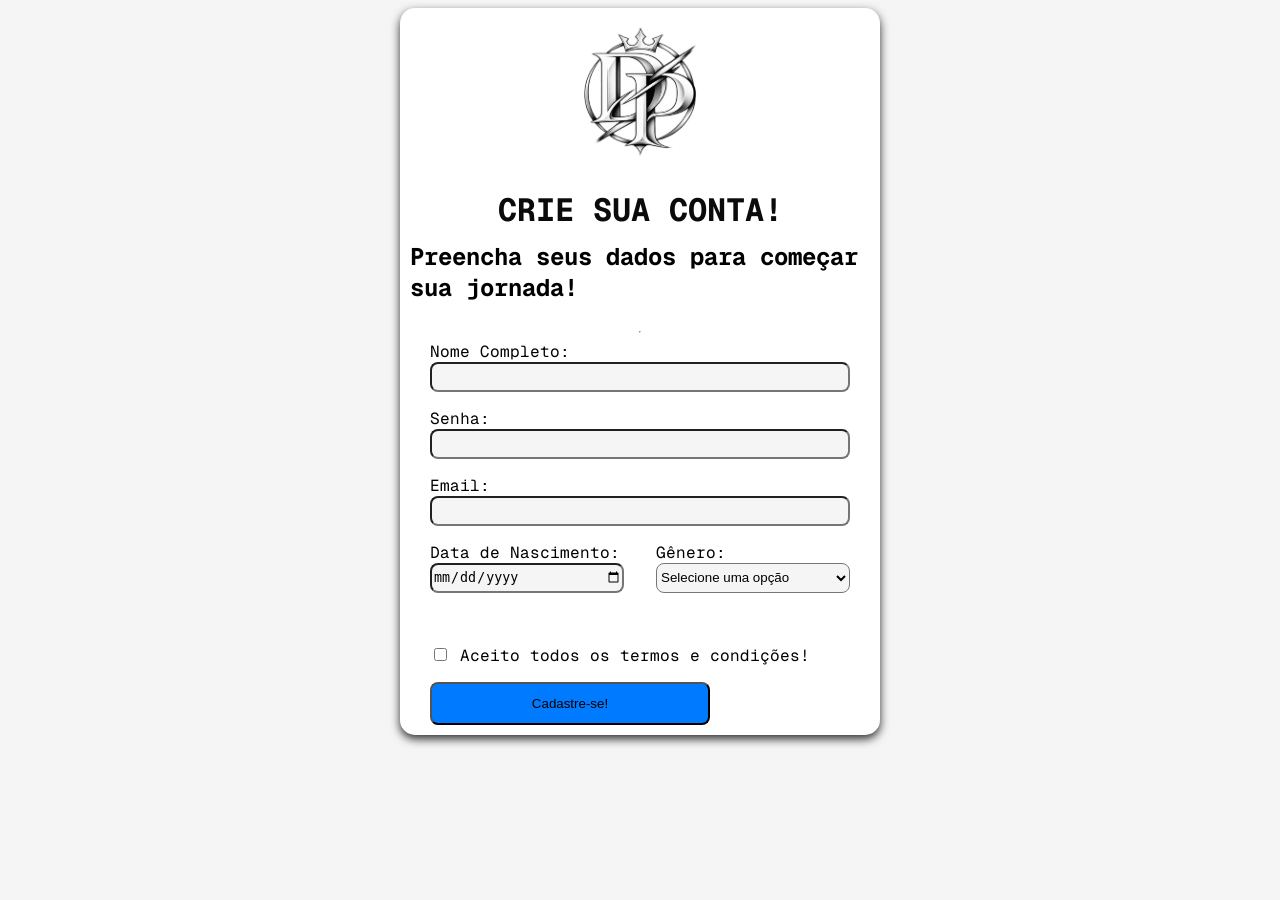
<file: TELA DE CADASTRO/index.html>
<!DOCTYPE html>
<html lang="pt-br">
<head>
    <meta charset="UTF-8">
    <meta name="viewport" content="width=device-width, initial-scale=1.0">
    <title>Cadastre - se!</title>
    <link rel="shortcut icon" href="dp.ico" type="image/x-icon">
    <link rel="stylesheet" href="style.css">
</head>
<body>
    <div class="tudo">
        <img src="dough.png" alt="" class="dough">
        <h1 class="titulo">CRIE SUA CONTA!</h1>


        <h2 class="subtitulo">Preencha seus dados para começar sua jornada!</h2>

        <hr>

        <form action="/Enviar" method="post">

            <label for="nome" class="cadastro" >Nome Completo:</label>
            <br>
            <input type="text" id="nome" name="nome" required class="input2">

            <br>

            <label for="password" class="cadastro">Senha:</label>
            <br>
            <input type="password" id="password" name="password" required class="input2">

            <br>

            <label for="email" class="cadastro">Email:</label>
            <br>
            <input type="email" id="email" name="email" required class="input2">

            <br>

            <div class="meio">
                <div class="meio2">
                 <label for="data" class="cadastro" >Data de Nascimento:</label>
                 <br>
                 <input type="date" id="data" name="data" required class="input2">
                </div>
            
            <br>
           
                <div class="meio2">
                    <label for="gender" >Gênero:</label>
                    <br>
                <select name="gender" id="gender" required class="input2">
                    <option value="" disabled selected>Selecione uma opção</option>
                    <option value="masculino">Masculino</option>
                    <option value="feminino">Feminino</option>
                    <option value="outros">Outros</option>
                    <option value="prefiro-não-dizer">Prefiro não dizer</option>
                </select>
                </div>
            </div>
            <br>

            <input type="checkbox" id="termo" name="termo" >
            <label for="termo">Aceito todos os <a>termos e condições</a>!</label>

            <br>

            <button type="submit" class="botao">Cadastre-se!</button>
        </div>    
    </form>
    </div>
    
</body>
</html>
</file>
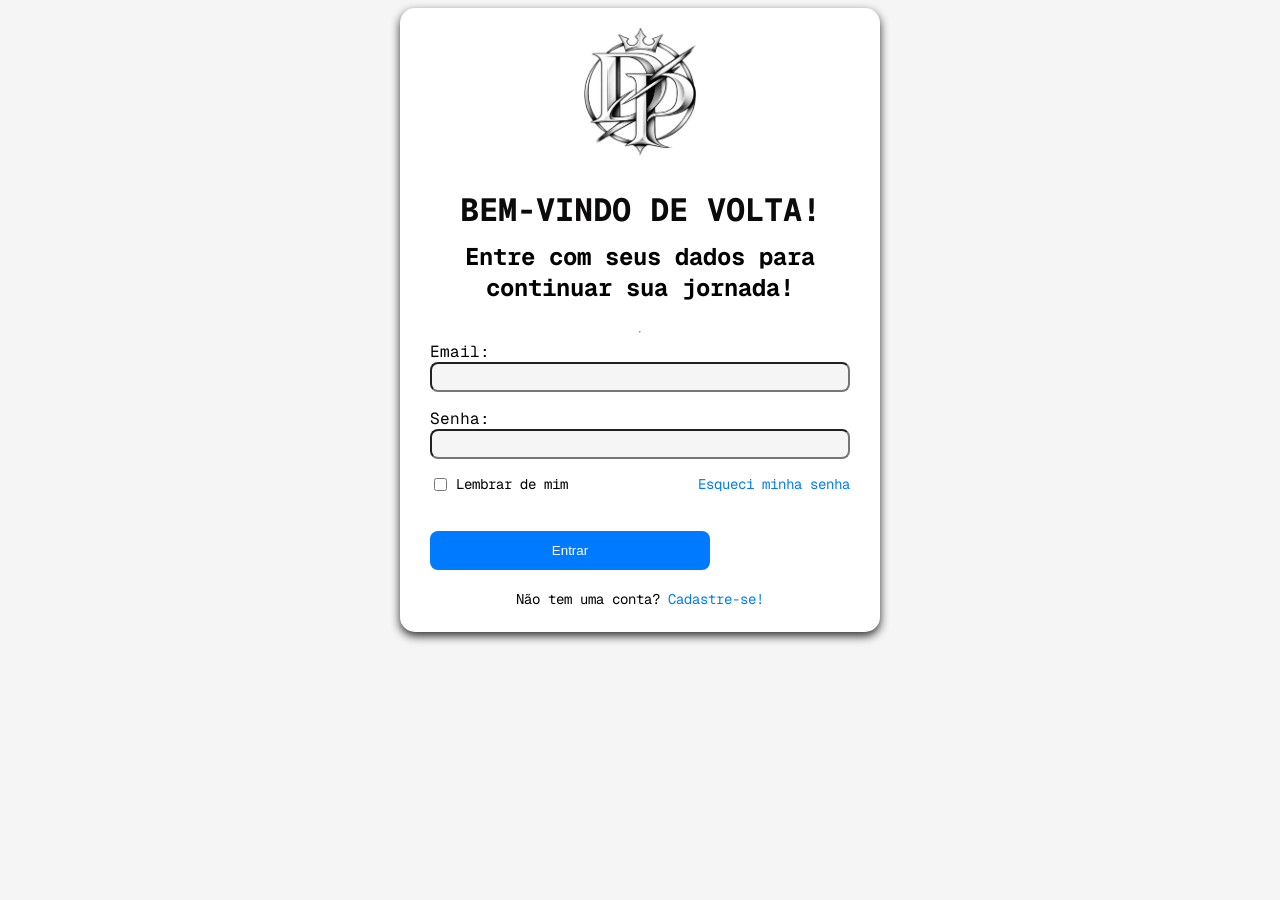
<file: TELA DE LOGIN/index.html>
<!DOCTYPE html>
<html lang="pt-br">
<head>
    <meta charset="UTF-8">
    <meta name="viewport" content="width=device-width, initial-scale=1.0">
    <title>Entrar</title>
    <link rel="shortcut icon" href="dp.ico" type="image/x-icon">
    <link rel="stylesheet" href="style.css">
</head>
<body>
    <div class="tudo">
        <img src="dough.png" alt="" class="dough">
        <h1 class="titulo">BEM-VINDO DE VOLTA!</h1>

        <h2 class="subtitulo">Entre com seus dados para continuar sua jornada!</h2>

        <hr>

        <form action="/Entrar" method="post">

            <label for="email" class="cadastro">Email:</label>
            <br>
            <input type="email" id="email" name="email" required class="input2">

            <br>

            <label for="password" class="cadastro">Senha:</label>
            <br>
            <input type="password" id="password" name="password" required class="input2">

            <br>

            <div class="opcoes">
                <div class="lembrar">
                    <input type="checkbox" id="lembrar" name="lembrar">
                    <label for="lembrar">Lembrar de mim</label>
                </div>
                <a href="#" class="esqueci">Esqueci minha senha</a>
            </div>

            <br>

            <button type="submit" class="botao">Entrar</button>

            <p class="rodape">Não tem uma conta? <a href="#">Cadastre-se!</a></p>

        </form>
    </div>

</body>
</html>
</file>
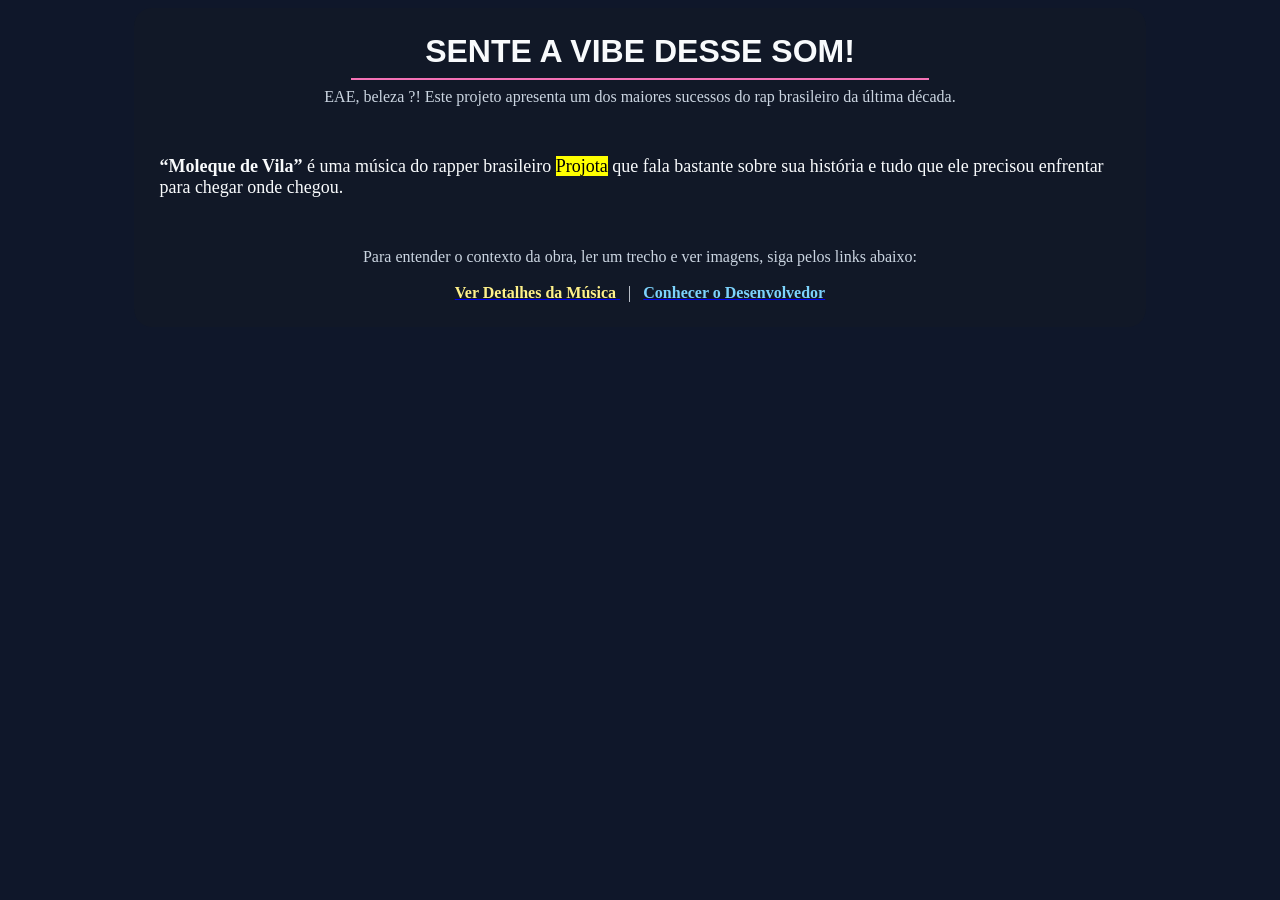
<file: ATVDD HTML/ATVDD HTML2/index.html>
<!doctype html>
<html lang="pt-BR">
  <head>
    <meta charset="UTF-8" />
    <title>Moleque de Vila</title>
    <link rel="shortcut icon" href="imagens/dp.ico" type="image/x-icon">
  </head>
  <body bgcolor="#0f172a" text="#e2e8f0">
    <center>
      <table
        width="80%"
        border="0"
        cellpadding="25"
        cellspacing="0"
        bgcolor="#111827"
        style="border-radius: 18px"
      >
        <tr>
          <td align="center">
            <font face="Arial" size="6" color="#f8fafc"
              ><b>SENTE A VIBE DESSE SOM!</b></font
            >
            <hr color="#f472b6" size="2" width="60%" />
            <font face="Verdana" size="3" color="#cbd5e1">
              EAE, beleza ?! Este projeto apresenta um dos maiores sucessos do rap brasileiro da
              última década.
            </font>
          </td>
        </tr>

        <tr>
          <td>
            <font face="Verdana" size="4" color="#f8fafc">
             <b>“Moleque de Vila”</b> é uma música do rapper brasileiro <mark>Projota</mark> que fala bastante sobre sua história e tudo que ele precisou enfrentar para chegar onde chegou.
            </font>
          </td>
        </tr>

        <tr>
          <td align="center">
            <font face="Verdana" size="3" color="#cbd5e1">
              Para entender o contexto da obra, ler um trecho e ver imagens,
              siga pelos links abaixo:
            </font>
            <br /><br />
            <a href="detalhes.html">
              <font face="Verdana" size="3" color="#fef08a"
                ><b>Ver Detalhes da Música</b></font
              >
            </a>
            &nbsp; | &nbsp;
            <a href="sobre.html">
              <font face="Verdana" size="3" color="#7dd3fc"
                ><b>Conhecer o Desenvolvedor</b></font
              >
            </a>
          </td>
        </tr>
      </table>
    </center>
  </body>
</html>
</file>
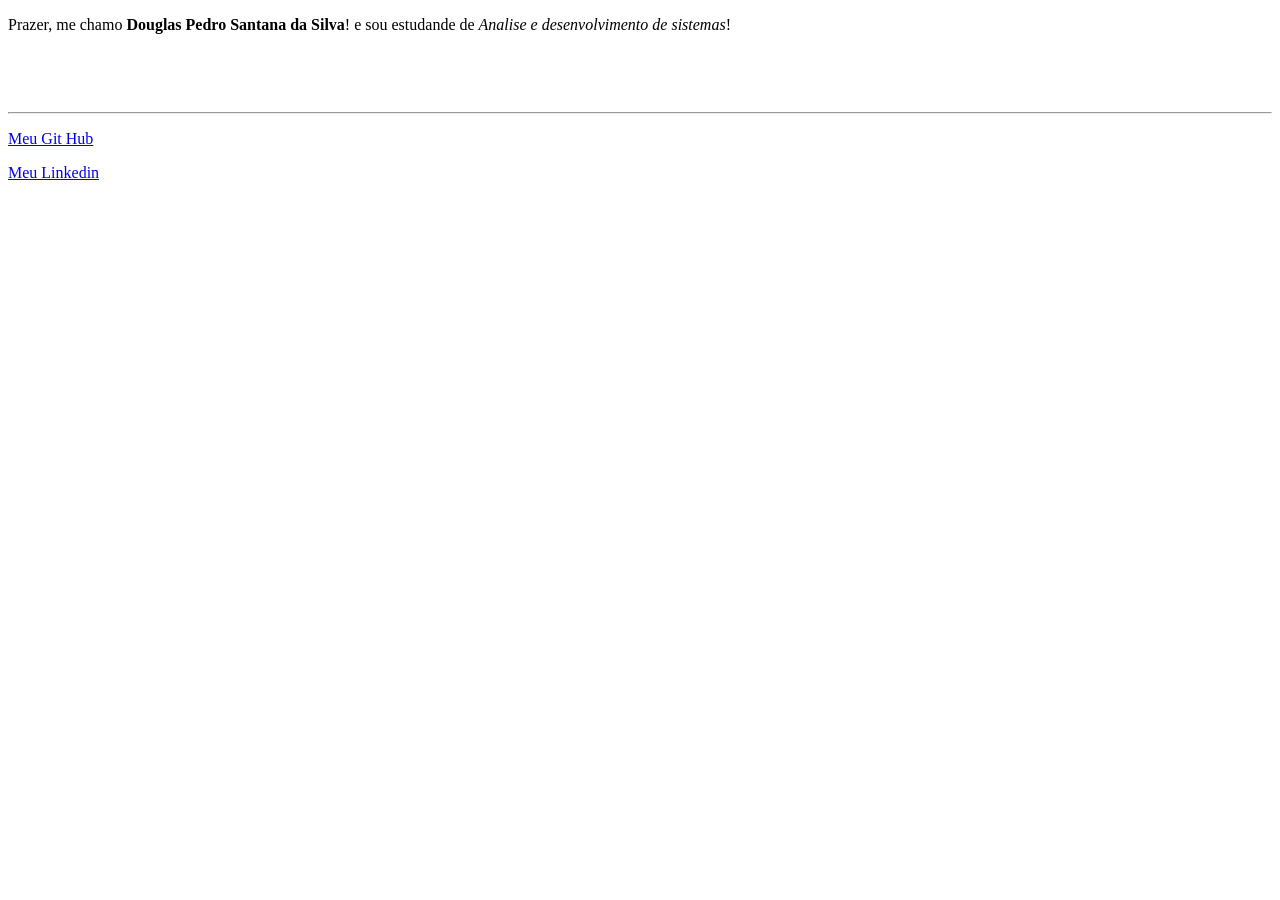
<file: ATVDD HTML/atv1.html>
<!doctype html>
<html lang="pt-br">
  <head>
    <meta charset="UTF-8" />
    <meta name="viewport" content="width=device-width, initial-scale=1.0" />
    <title>Perfil de Desenvolvedor</title>
  </head>
  <body>
    <p>
      Prazer, me chamo <b>Douglas Pedro Santana da Silva</b>! e sou estudande de
      <i>Analise e desenvolvimento de sistemas</i>!
    </p>
    <br />
    <br />
    <br />
    <hr />
    <a href="https://github.com/OPedroDouglas" target="_blank">
      <p>Meu Git Hub</p>
    </a>
    <a
      href="https://www.linkedin.com/in/douglas-santana-97a589183/"
      target="_blank"
    >
      <p>Meu Linkedin</p>
    </a>
  </body>
</html>
</file>
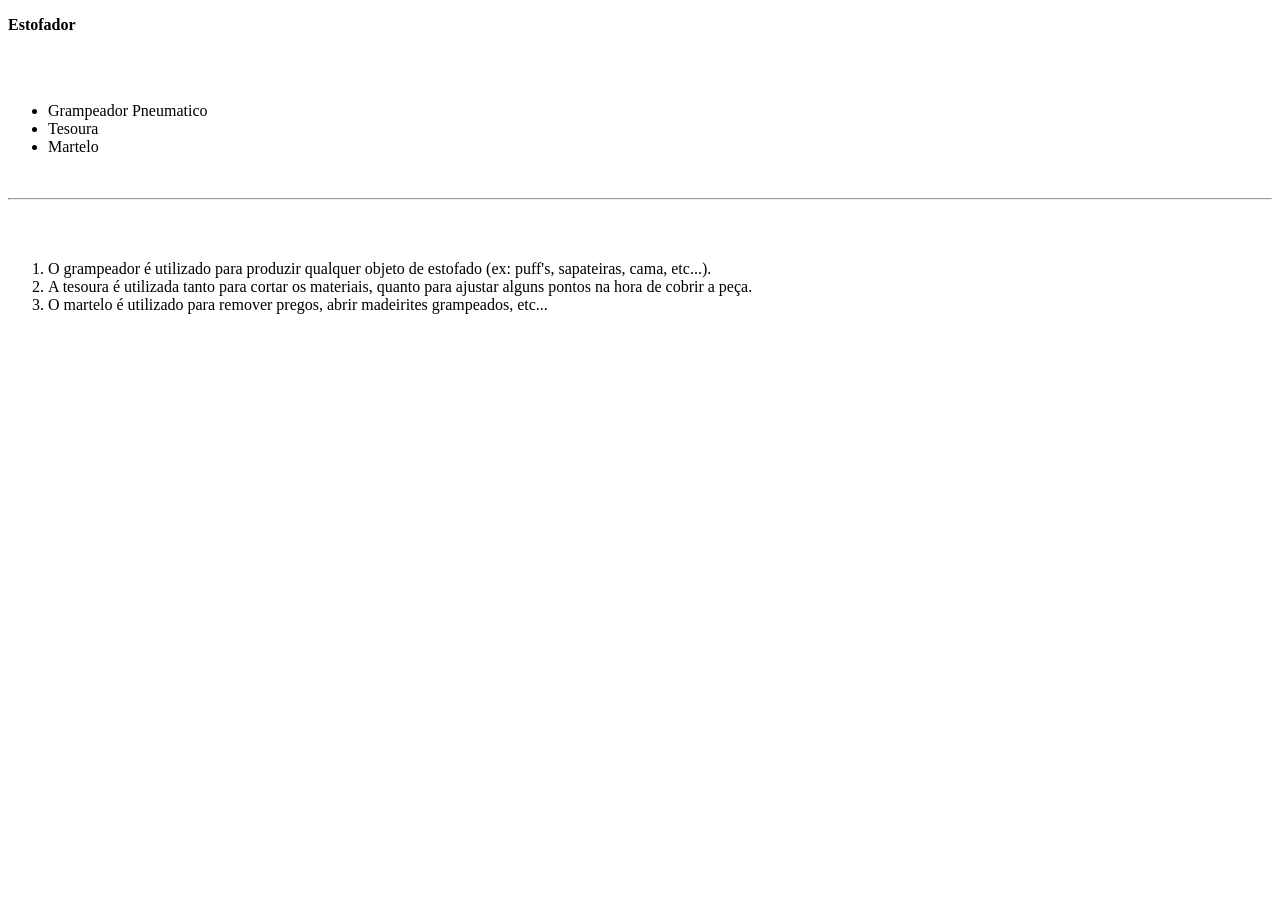
<file: ATVDD HTML/atv2.html>
<!DOCTYPE html>
<html lang="en">
<head>
    <meta charset="UTF-8">
    <meta name="viewport" content="width=device-width, initial-scale=1.0">
    <title>Estofados</title>
</head>
<body>

    <p><b>Estofador</b></p>
    
    <br><br>

    <ul>
        <li>Grampeador Pneumatico</li>
        <li>Tesoura</li>
        <li>Martelo</li>
    </ul>
    
    <br>
    <hr>
    <br>
    <br>

    <ol>
        <li>O grampeador é utilizado para produzir qualquer objeto de estofado (ex: puff's, sapateiras, cama, etc...).</li>
        <li>A tesoura é utilizada tanto para cortar os materiais, quanto para ajustar alguns pontos na hora de cobrir a peça.</li>
        <li>O martelo é utilizado para remover pregos, abrir madeirites grampeados, etc...</li>

    </ol>

    
</body>
</html>
</file>
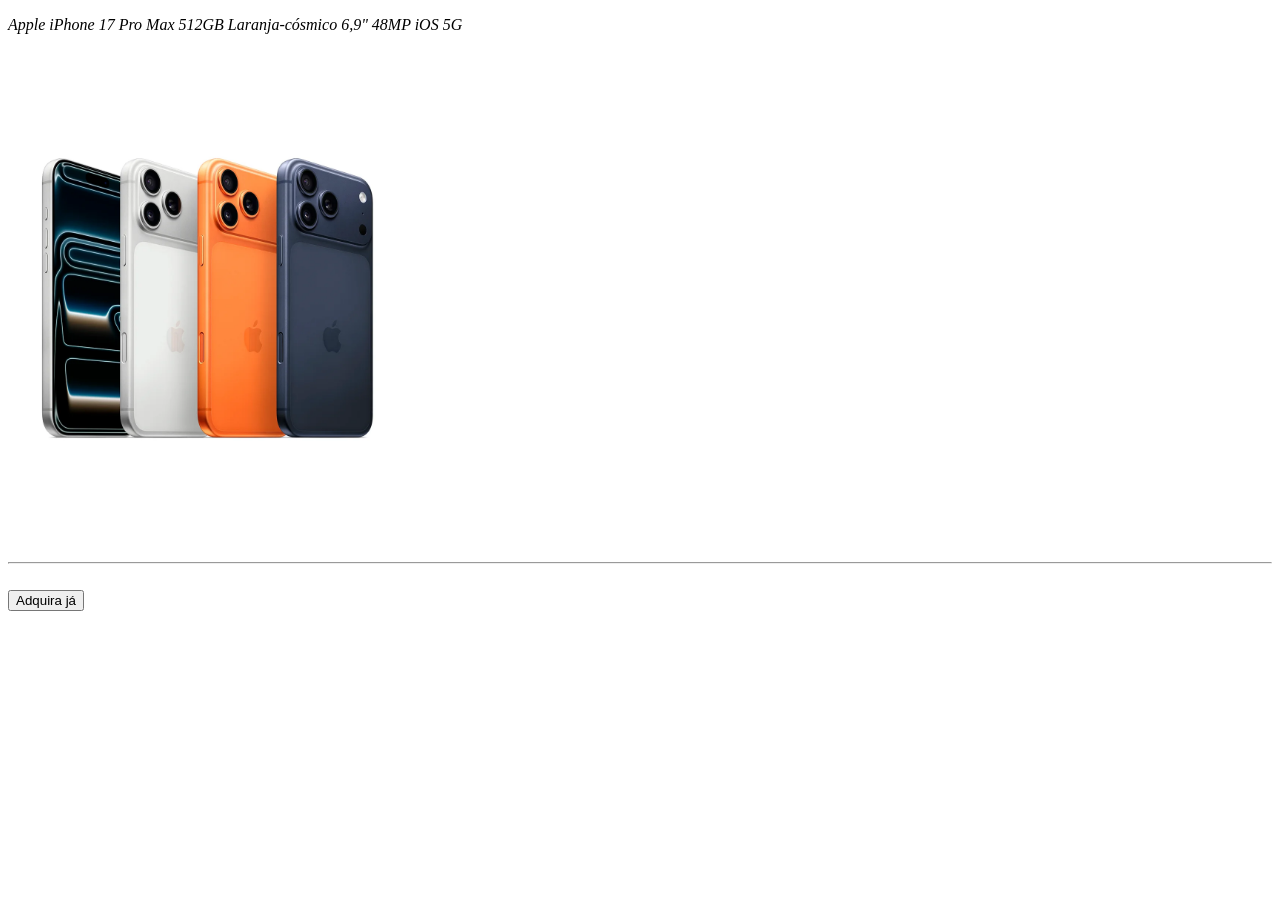
<file: ATVDD HTML/atv3.html>
<!DOCTYPE html>
<html lang="pt-br">
<head>
    <meta charset="UTF-8">
    <meta name="viewport" content="width=device-width, initial-scale=1.0">
    <title>Iphone 17 Pro Max</title>
</head>
<body>

    <p><i>Apple iPhone 17 Pro Max 512GB Laranja-cósmico 6,9" 48MP iOS 5G </i></p>
    <img src="iphone17pm.webp" width="400" alt="imagem meramente ilustrativa">
<br>
<hr>
<br>

    <button>
        Adquira já
    </button>

</body>
</html>
</file>
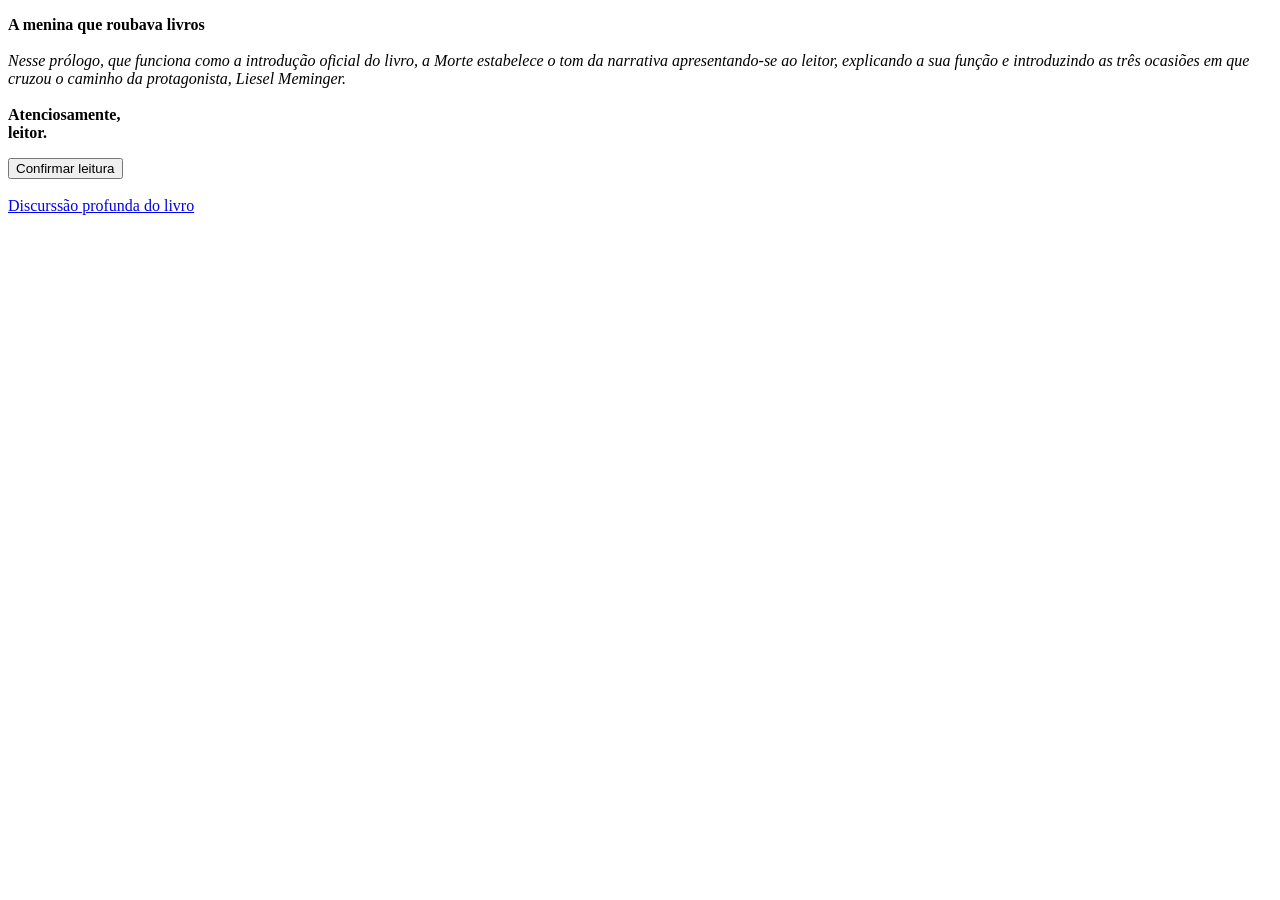
<file: ATVDD HTML/atv4.html>
<!DOCTYPE html>
<html lang="pt-br">
<head>
    <meta charset="UTF-8">
    <meta name="viewport" content="width=device-width, initial-scale=1.0">
    <title>A menina que roubava livros!</title>
</head>
<body>
    <p>
        <b>A menina que roubava livros</b><br><br>


        <i>
            Nesse prólogo, que funciona como a introdução oficial do livro, a Morte estabelece o tom da narrativa apresentando-se ao leitor, explicando a sua função e introduzindo as três ocasiões em que cruzou o caminho da protagonista, Liesel Meminger. <br><br>
        </i>
        <b>
            Atenciosamente,<br>leitor.
        </b>
    
    </p>
    <button>
        Confirmar leitura
    </button>
    <br><br>
    <a href="https://servicos.univel.br/institucional/imprensa/noticias/menina-que-roubava-livros"> Discurssão profunda do livro</a>


</body>
</html>
</file>
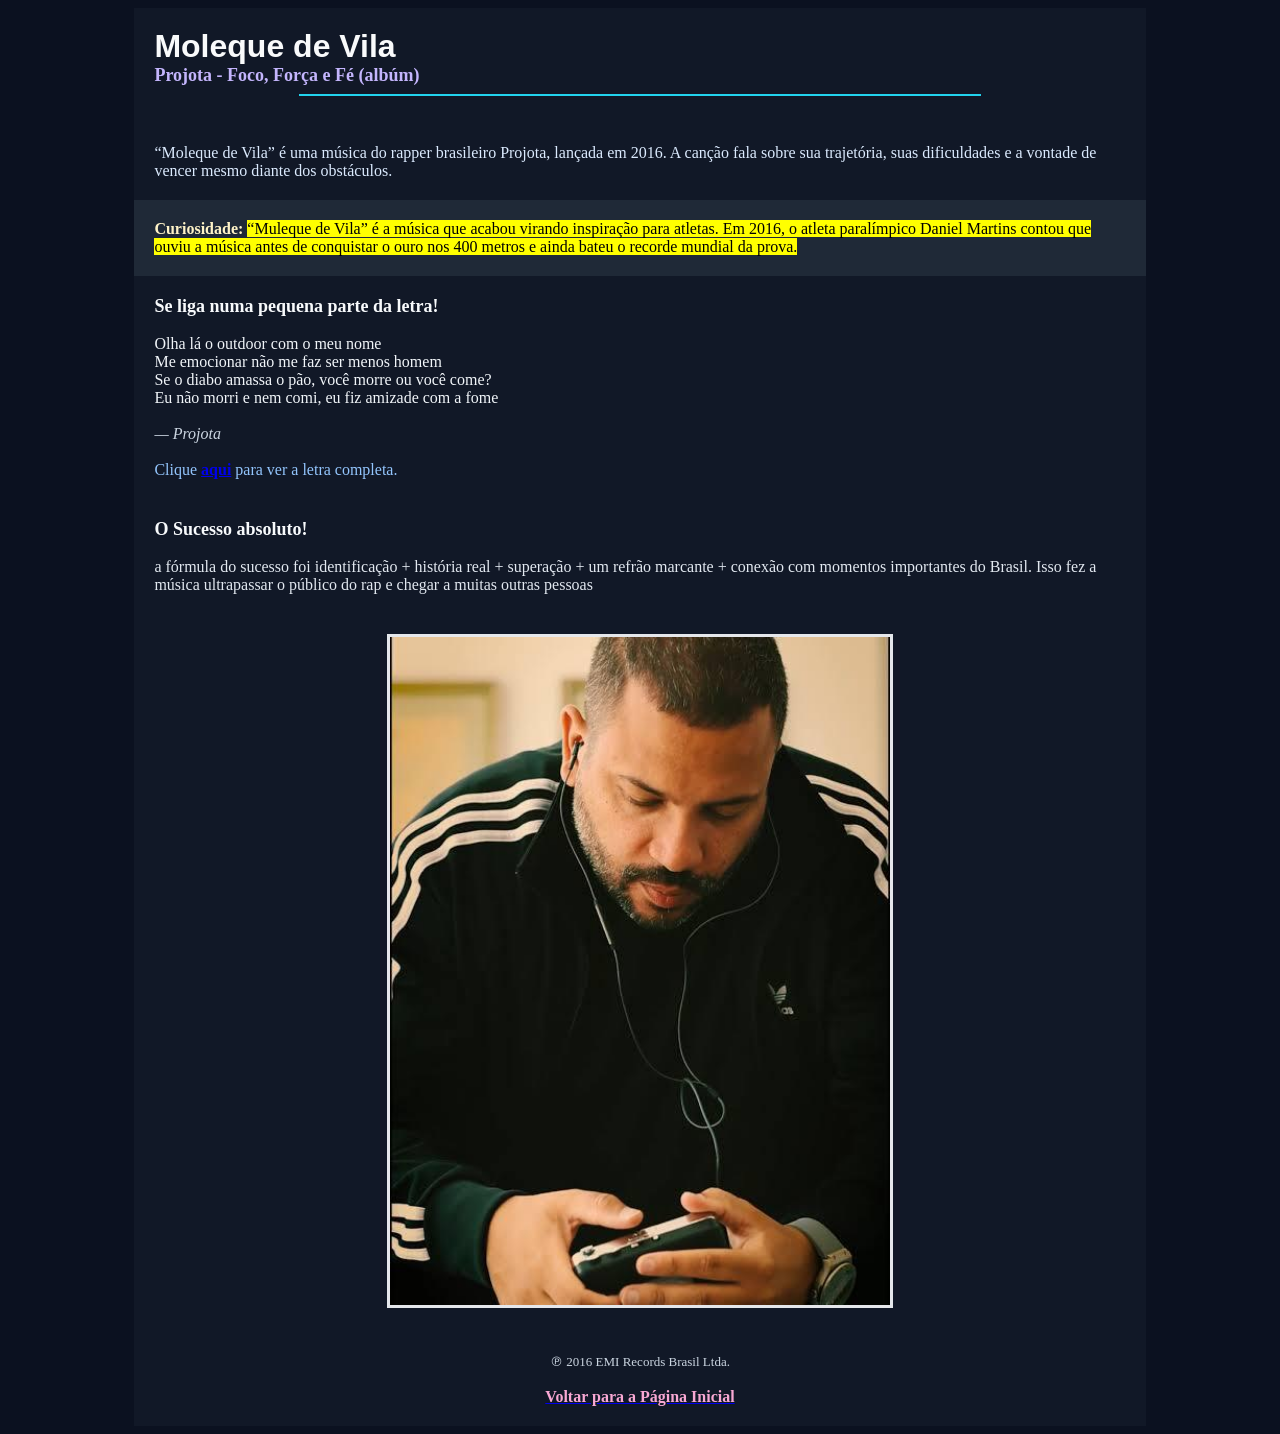
<file: ATVDD HTML/ATVDD HTML2/detalhes.html>
<!doctype html>
<html lang="pt-BR">
  <head>
    <meta charset="UTF-8" />
    <title>Falando do Projota</title>
    <link rel="shortcut icon" href="imagens/dp.ico" type="image/x-icon">
  </head>
  <body bgcolor="#0b1120" text="#e5e7eb">
    <center>
      <table width="80%" border="0" cellpadding="20" cellspacing="0" bgcolor="#111827">
        <tr>
          <td>
            <font face="Arial" size="6" color="#f9fafb"><b>Moleque de Vila</b></font>
            <br />
            <font face="Verdana" size="4" color="#c4b5fd"><b>Projota - Foco, Força e Fé (albúm)</b></font>
            <hr color="#22d3ee" size="2" width="70%" />
          </td>
        </tr>

        <tr>
          <td>
            <font face="Verdana" size="3" color="#dbeafe">
             “Moleque de Vila” é uma música do rapper brasileiro Projota, lançada em 2016. A canção fala sobre sua trajetória, suas dificuldades e a vontade de vencer mesmo diante dos obstáculos.
            </font>
          </td>
        </tr>

        <tr>
          <td bgcolor="#1f2937">
            <font face="Verdana" size="3" color="#fef3c7">
              <b>Curiosidade:</b> <mark>“Muleque de Vila” é a música que acabou virando inspiração para atletas. Em 2016, o atleta paralímpico Daniel Martins contou que ouviu a música antes de conquistar o ouro nos 400 metros e ainda bateu o recorde mundial da prova.</mark>
            </font>
          </td>
        </tr>

        <tr>
          <td>
            <font face="Verdana" size="4" color="#f8fafc"><b>Se liga numa pequena parte da letra!</b></font>
            <br /><br />
            <font face="Verdana" size="3" color="#f1f5f9">
              Olha lá o outdoor com o meu nome<br />
              Me emocionar não me faz ser menos homem<br />
              Se o diabo amassa o pão, você morre ou você come?<br />
              Eu não morri e nem comi, eu fiz amizade com a fome
            </font>
            <br /><br />
            <font face="Verdana" size="3" color="#cbd5e1"><i>— Projota</i></font>
            <br /><br />
            <font face="Verdana" size="3" color="#93c5fd">
              Clique <a href="https://www.letras.mus.br/projota/muleque-de-vila/" target="_blank"><b>aqui</b></a> para ver a letra completa.
            </font>
          </td>
        </tr>

        <tr>
          <td bgcolor="#111827">
            <font face="Verdana" size="4" color="#f8fafc"><b>O Sucesso absoluto!</b></font>
            <br /><br />
            <font face="Verdana" size="3" color="#e2e8f0">
             a fórmula do sucesso foi identificação + história real + superação + um refrão marcante + conexão com momentos importantes do Brasil. Isso fez a música ultrapassar o público do rap e chegar a muitas outras pessoas
            </font>
          </td>
        </tr>

        <tr>
          <td align="center">
            <img
              src="imagens/projota.jpg"
              alt="Projota aparece sentado e concentrado olhando para um celular que está segurando com as duas mãos."
              width="500"
              border="3"
              bordercolor="#f472b6"
            />
          </td>
        </tr>

        <tr>
          <td align="center">
            <font face="Verdana" size="2" color="#cbd5e1">
             ℗ 2016 EMI Records Brasil Ltda.
            </font>
            <br /><br />
            <a href="index.html">
              <font face="Verdana" size="3" color="#f9a8d4"><b>Voltar para a Página Inicial</b></font>
            </a>
          </td>
        </tr>
      </table>
    </center>
  </body>
</html>
</file>
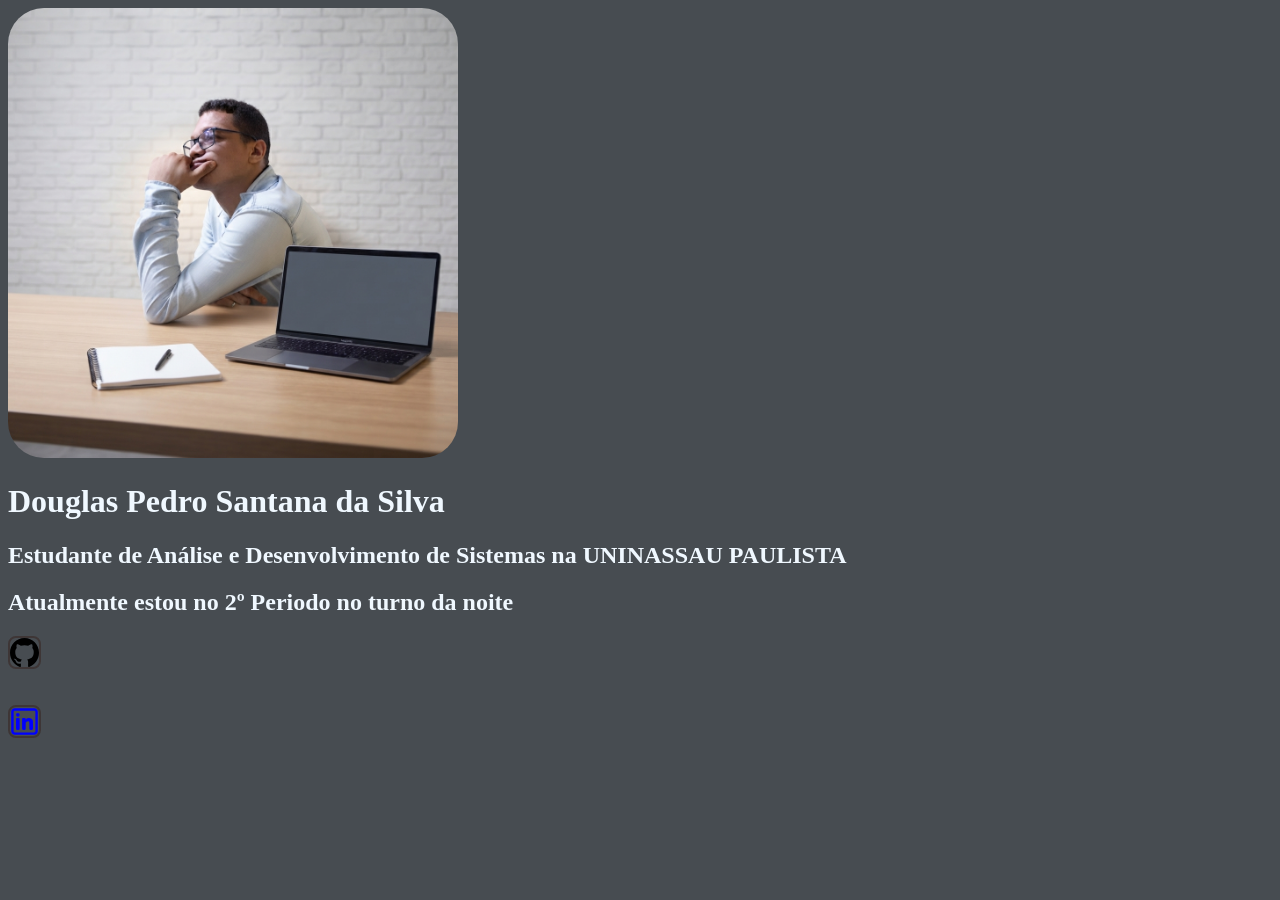
<file: ATVDD HTML/ATVDD HTML2/sobre.html>
<!DOCTYPE html>
    <html lang="pt-br">
    <head>
        <meta charset="UTF-8">
        <meta name="viewport" content="width=device-width, initial-scale=1.0">
        <title>Perfil de Desenvolvedor</title>
        <link rel="stylesheet" href="style.css">
        <link rel="shortcut icon" href="imagens/dp.ico" type="image/x-icon">
        <img src="imagens/douglas.png" alt="Dev Junior" class="dev">
    </head>
    <body>
        <h1 class="letras">Douglas Pedro Santana da Silva</h1>
        <h2 class="letras">Estudante de <strong>Análise e Desenvolvimento de Sistemas</strong> na UNINASSAU PAULISTA</h2>
    
        <h2 class="letras">Atualmente estou no 2º Periodo no turno da noite</h2>

        <a href="https://github.com/OPedroDouglas" target="_blank" class="link">
            <img src="github.svg"  alt="" class="imagem">
            <span class="texto">
                GitHub
            </span>
        </a>

        <br>
        <br>
        <a href="https://www.linkedin.com/in/douglas-santana-97a589183/" target="_blank" class="link">
            <img src="linkedin.svg" alt="" class="imagem" >
        
            <span class="texto">
                Linkedin
            </span>
        </a>
        
    </body>
    </html>
</file>
<file: TELA DE CADASTRO/style.css>
@import url("https://fonts.googleapis.com/css2?family=Geist+Mono:ital,wght@0,100..900;1,100..900&display=swap");

body {
  background-color: whitesmoke;
  display: flex;
  align-items: center;
  flex-direction: column;
  font-family: "Geist Mono", monospace;
}

.dough {
  width: 150px;
}
.titulo {
  color: rgb(12, 10, 10);
  height: 10px;
}
.subtitulo {
  color: black;
}
.input {
  border-radius: 8px;
  width: 290px;
  height: 30px;
  align-items: center;
  background-color: whitesmoke;
  margin-bottom: 25px;
}

.botao {
  border-radius: 8px;
  width: 280px;
  background-color: #007bff;
  padding: 12px;
  margin-top: 16px;
  transition: all 0.3s ease-in-out;
  cursor: pointer;
}
.botao:hover {
  background-color: #0056b3;
  
}

.input2 {
  background-color: whitesmoke;
  border-radius: 8px;
  height: 30px;
  width: 100%;
  margin-bottom: 16px;
  box-sizing: border-box;
}

form {
  width: 100%;
  max-width: 420px;
}

.tudo {
  display: flex;
  flex-direction: column;
  align-items: center;
  background-color: white;
  margin-top: 0px;
  padding: 10px;
  border-radius: 15px;
  box-shadow: 0 4px 10px rgba(0, 0, 0, 0.81);
  width: min(100%, 460px);
}

.meio2 {
  margin-bottom: 15px;
  flex: 1;
  min-width: 0;
}

.meio {
  display: flex;
  justify-content: space-between;
  gap: 16px;
  border-radius: 8px;
  width: 100%;
}

.meio2 input,
.meio2 select,
select {
  width: 100%;
  box-sizing: border-box;
}
</file>
<file: TELA DE LOGIN/style.css>
@import url("https://fonts.googleapis.com/css2?family=Geist+Mono:ital,wght@0,100..900;1,100..900&display=swap");

body {
  background-color: whitesmoke;
  display: flex;
  align-items: center;
  flex-direction: column;
  font-family: "Geist Mono", monospace;
}

.dough {
  width: 150px;
}
.titulo {
  color: rgb(12, 10, 10);
  height: 10px;
  text-align: center;
}
.subtitulo {
  color: black;
  text-align: center;
}

.botao {
  border-radius: 8px;
  width: 280px;
  background-color: #007bff;
  padding: 12px;
  margin-top: 16px;
  transition: all 0.3s ease-in-out;
  cursor: pointer;
  color: white;
  border: none;
}
.botao:hover {
  background-color: #0056b3;
}

.input2 {
  background-color: whitesmoke;
  border-radius: 8px;
  height: 30px;
  width: 100%;
  margin-bottom: 16px;
  box-sizing: border-box;
}

form {
  width: 100%;
  max-width: 420px;
}

.tudo {
  display: flex;
  flex-direction: column;
  align-items: center;
  background-color: white;
  margin-top: 0px;
  padding: 10px;
  border-radius: 15px;
  box-shadow: 0 4px 10px rgba(0, 0, 0, 0.81);
  width: min(100%, 460px);
}

.opcoes {
  display: flex;
  justify-content: space-between;
  align-items: center;
  width: 100%;
  font-size: 14px;
}

.lembrar {
  display: flex;
  align-items: center;
  gap: 6px;
}

.esqueci {
  color: #007bff;
  text-decoration: none;
}
.esqueci:hover {
  text-decoration: underline;
}

.rodape {
  font-size: 14px;
  margin-top: 20px;
  text-align: center;
}
.rodape a {
  color: #007bff;
  text-decoration: none;
}
.rodape a:hover {
  text-decoration: underline;
}
</file>
<file: ATVDD HTML/ATVDD HTML2/style.css>
body{
    background-color: rgb(71, 76, 81);
}

.letras{
    color: aliceblue;
}

.botao{
    background-color: transparent;
    border: 2px solid red;
    color: yellow;
    padding: 12px 12px;
    border-radius: 8px;

    cursor: pointer;

    transition: all 0.3s ease-in-out;
}

.botao:hover {
    background-color: red;
}


.link:hover {
    .texto {
        opacity: 1;
    
    }
    width: 100px;
}
.texto{
    opacity: 0;
    transition: all 0.5s cubic-bezier(0.175, 0.885, 0.32, 1.2);
    color: black;
    text-decoration: none;
}

.imagem{
    height: 29px;
}
.link,
.link:focus,
.link:visited {
    text-decoration: none;
    display: flex;
    align-items: center;
    border: 2px solid rgb(62, 54, 54);
    width: 29px;
    border-radius: 8px;
    transition: all 0.5s cubic-bezier(0.175, 0.885, 0.32, 1.2);
    
    
}
.dev{
    height: 450px;
    border-radius: 8%;
    
}
</file>
